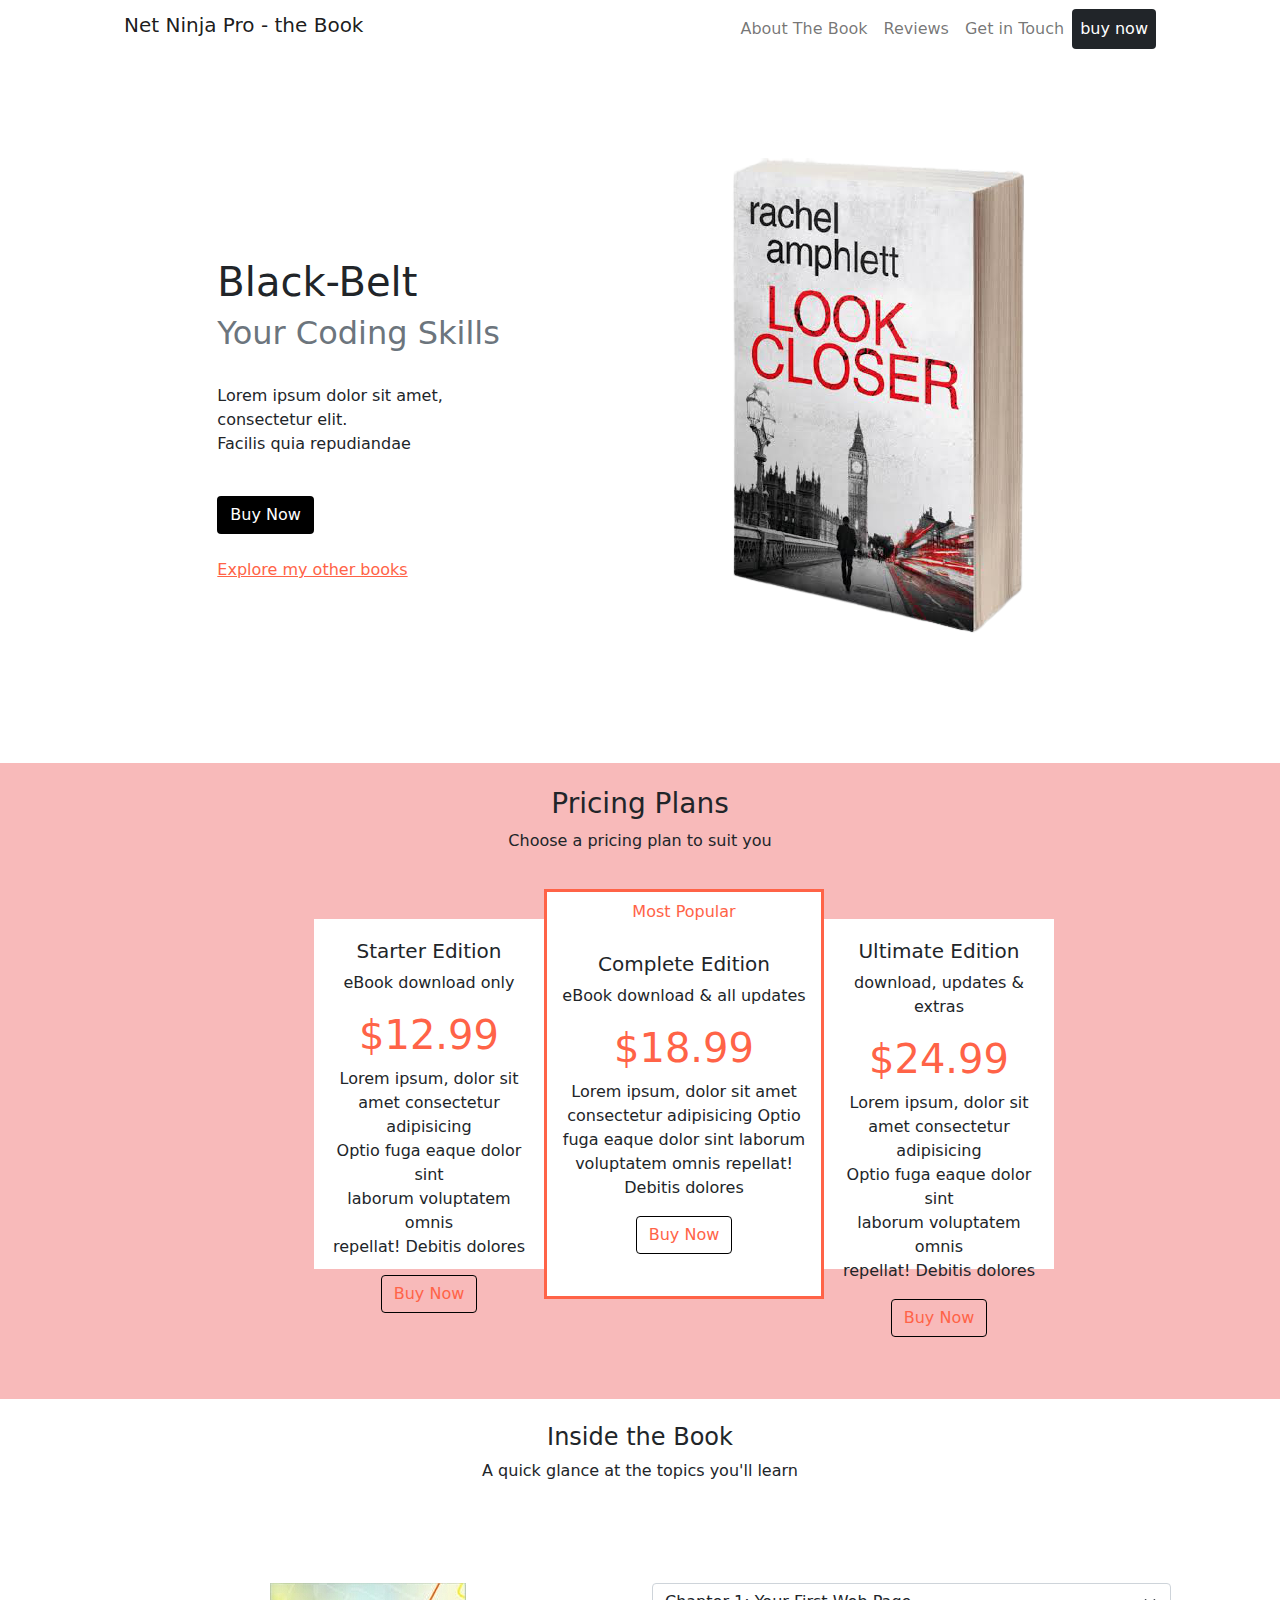
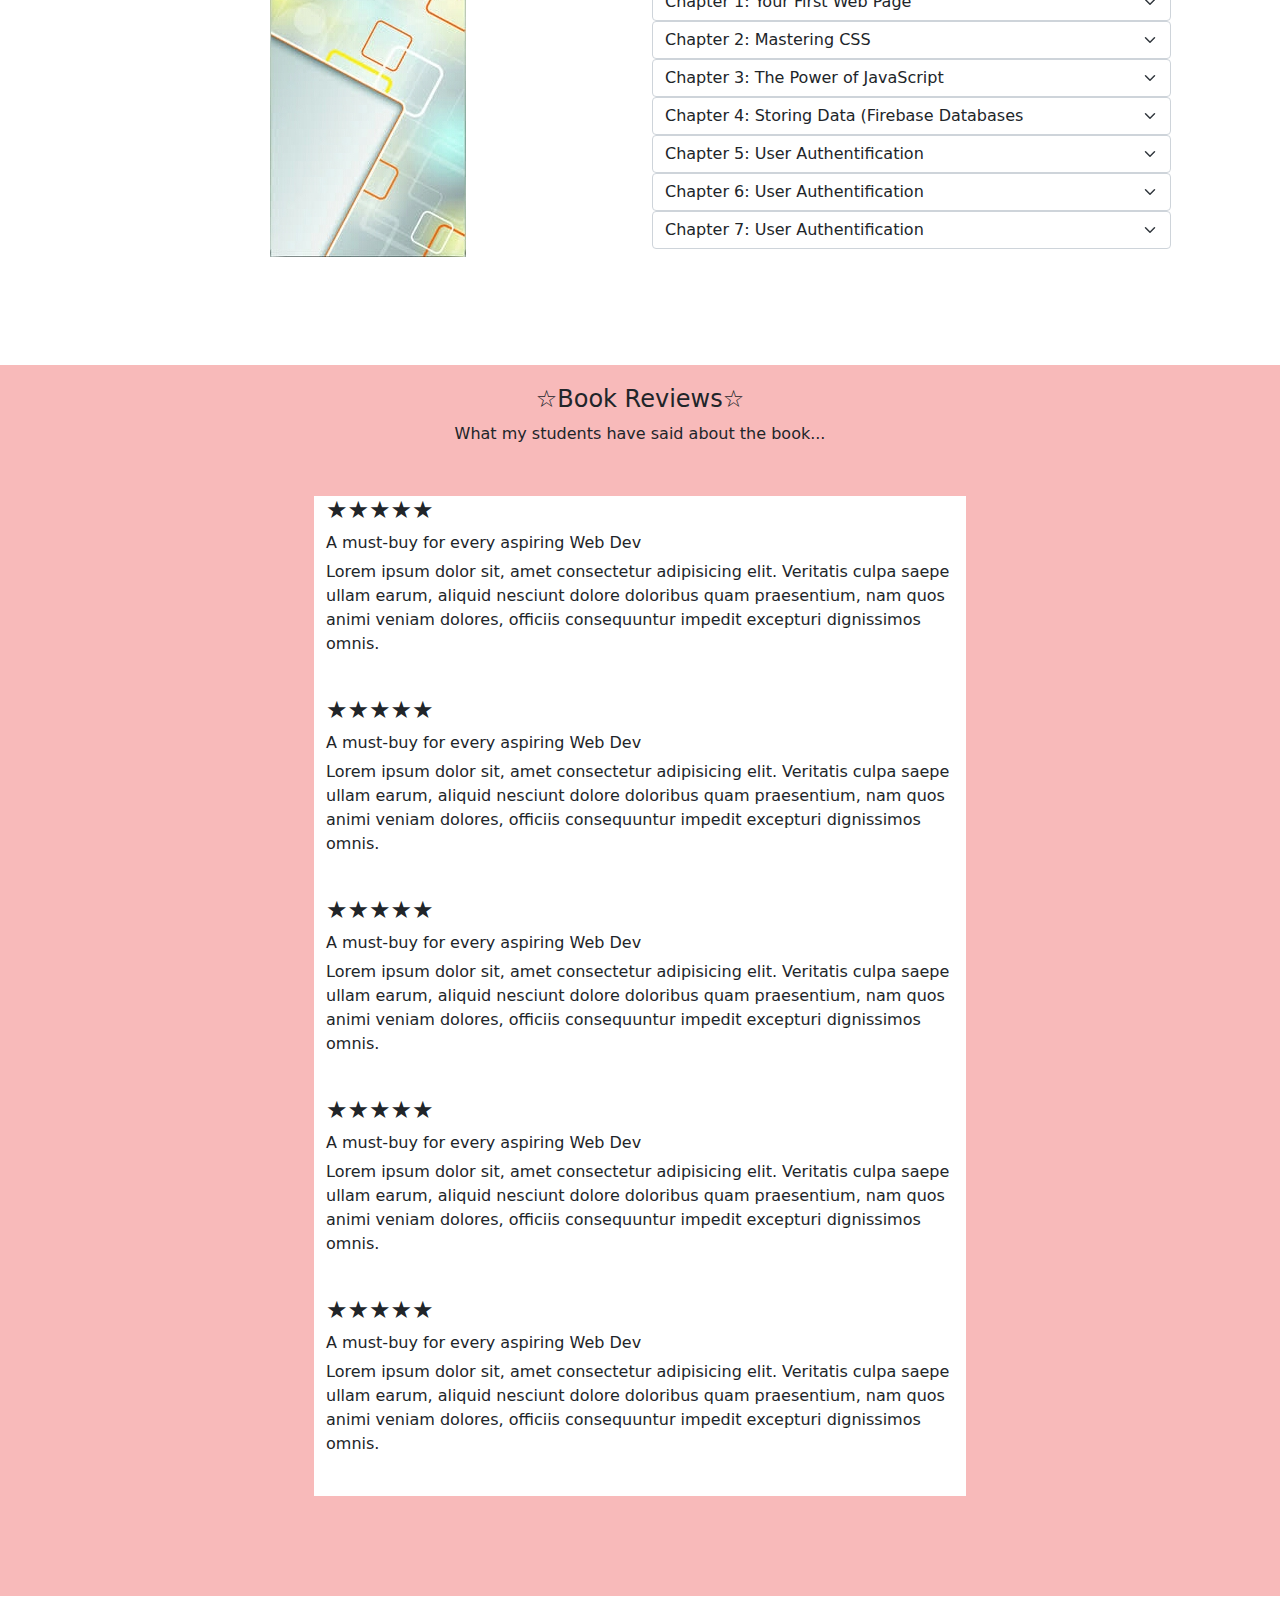
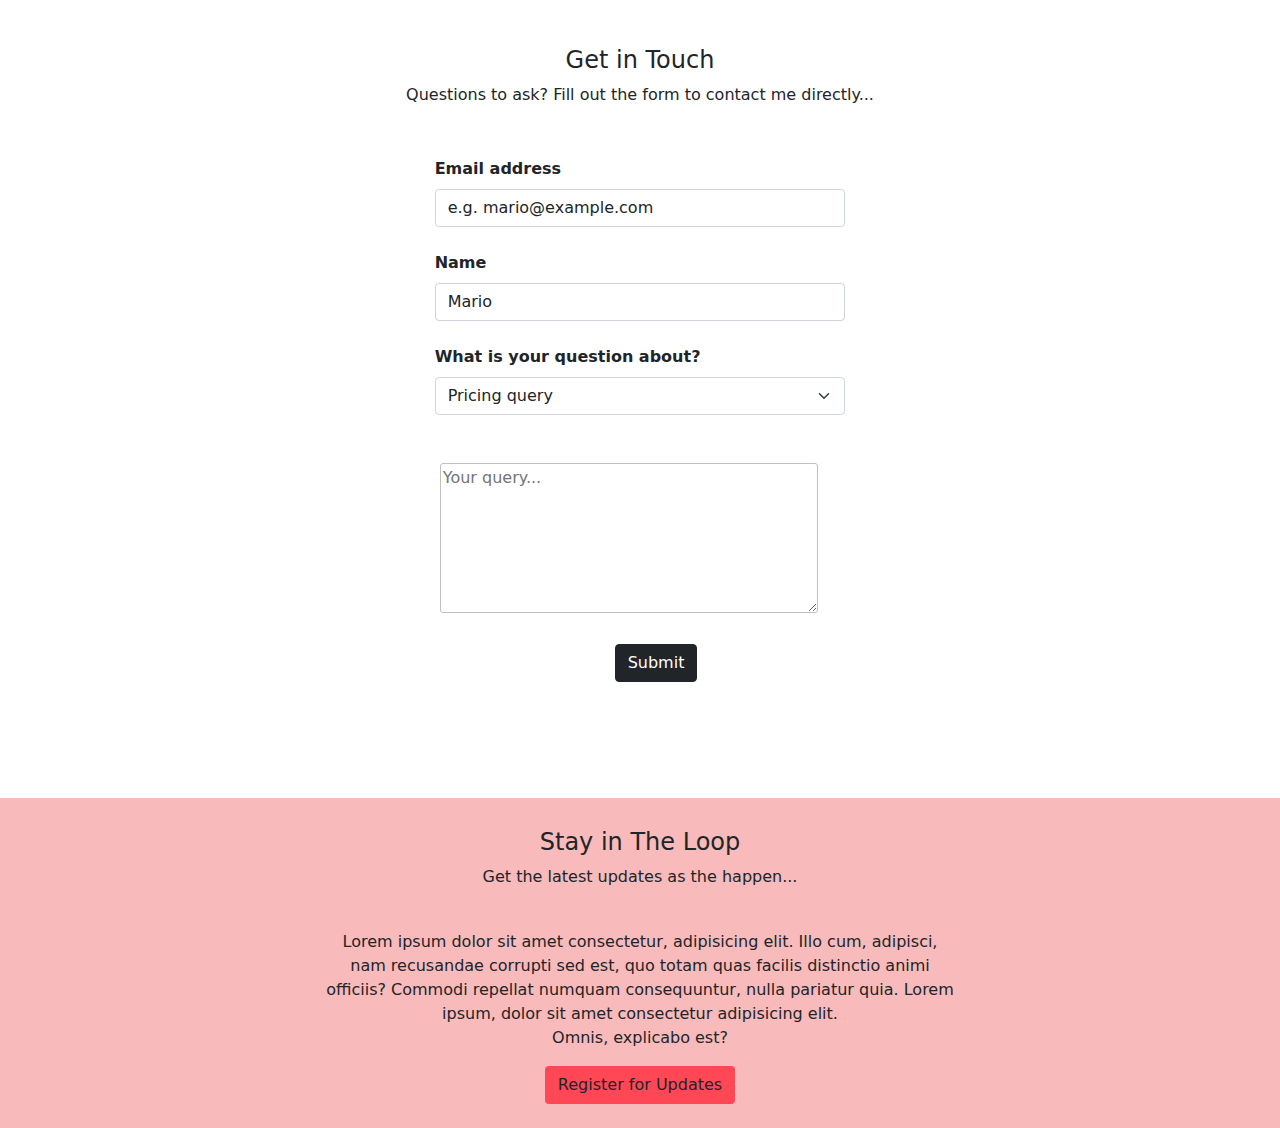
<file: index.html>
<html lang="en">
<head>
    <meta charset="UTF-8">
    <meta name="viewport" content="width=device-width, initial-scale=1.0">
    <meta http-equiv="X-UA-Compatible" content="ie=edge">
    <title>Net Ninja Pro</title>
    <link rel="stylesheet" href="./assets/bootstrap/css/bootstrap.min.css">
    <link rel="stylesheet" href="./netNinjaPro.css">
</head>
<body>
    <!-- NAVBAR STARTS  -->
   <nav class="navbar navbar-expand-lg navbar-light bg-white sticky-top">
    <div class="container-fluid px-4">

    <a class="navbar-brand dark boot h1" href="">Net Ninja Pro - the Book</a>
    <button 
          class="navbar-toggler" 
          type="button"
          data-bs-toggle="collapse"
          data-bs-target="#navbarNavDropdown"
          aria-controls="navbarNavDropdown"
          aria-expanded="false"
          aria-label="Toggle navigation"
     >
         <span class="navbar-toggler-icon"></span>
     </button>       
     <div class="collapse navbar-collapse" id="navbarNavDropdown">
        <ul class="navbar-nav ms-auto">
            <li class="nav-item"><a class="nav-link" href="#aboutthebook">About The Book</a></li>
            <li class="nav-item"><a class="nav-link" href="#reviews">Reviews</a></li>
            <li class="nav-item"><a class="nav-link" href="#getintouch">Get in Touch</a></li>
            <li class="nav-item btn-dark rounded buyn"><a class="nav-link" style="color: white;" href="#buynow">buy now</a></li>
        </ul>
     </div>

    </div>
</nav>
<!-- NAVBAR ENDS -->

<!-- BLACKBELT STARTS -->
<section>
    <div class="">
        <div class="row top">
            <div class="col-lg-2 col-md-2 col-sm-2"></div>

            <div class="col-lg-3 col-md-3 col-sm-3 bb">
                <h1>Black-Belt</h1>
                <h2 class="text-secondary">Your Coding Skills</h2><br>
                <p>Lorem ipsum dolor sit amet, consectetur elit.
                    <br> Facilis quia repudiandae
                </p><br>
                <button type="button" class="btn bn">Buy Now</button><br><br>
                <a style="color:tomato;" href="">Explore my other books</a>
            </div>

            <div class="col-lg-1 col-md-1 col-sm-1"></div>

            <div class="col-lg-2 col-md-2 col-sm-2 img">
                <img src="./assets/images/images-removebg-preview.png" alt="">
            </div>
        </div>
    </div>
</section>
<!-- BLACKBELT ENDS -->

<!-- PRICING PLANS STARTS -->
<section>
    <div class="pp"><br>
        <h3 class="h3p" id="buynow">Pricing Plans</h3>
        <p class="ppp">Choose a pricing plan to suit you</p>
        <div class="row">
            <div class="col-lg-3 col-md-3 col-sm-3"></div>

            <div class="col-lg-2 col-md-2 col-sm-2 tab1">
                <h5 class="starter">Starter Edition</h5>
                <p>eBook download only</p>
                <h1 style="color: tomato;">$12.99</h1>
                <p>Lorem ipsum, dolor sit<br> amet consectetur adipisicing<br> 
                    Optio fuga eaque dolor sint<br> laborum voluptatem omnis<br>
                     repellat! Debitis dolores<br></p>
                <button type="button" class="btn edit">Buy Now</button>
            </div>

            <div class="col-lg-3 col-md-3 col-sm-3 tab2">
                <button type="button" class="btn inside">Most Popular</button>
                <h5 class="starter">Complete Edition</h5>
                <p>eBook download & all updates</p>
                <h1 style="color: tomato;">$18.99</h1>
                <p>Lorem ipsum, dolor sit amet <br> consectetur adipisicing Optio<br> 
                    fuga eaque dolor sint laborum <br>voluptatem omnis repellat! <br>Debitis dolores<br></p>
                <button type="button" class="btn edit">Buy Now</button>
            </div>

            <div class="col-lg-2 col-md-2 col-sm-2 tab3">
                <h5 class="starter">Ultimate Edition</h5>
                <p>download, updates & extras</p>
                <h1 style="color: tomato;">$24.99</h1>
                <p>Lorem ipsum, dolor sit<br> amet consectetur adipisicing<br> 
                    Optio fuga eaque dolor sint<br> laborum voluptatem omnis<br>
                     repellat! Debitis dolores<br></p>
                <button type="button" class="btn edit">Buy Now</button>
            </div>

            <div class="col-lg-2 col-md-2 col-sm-2"></div>
        </div>
    </div>
</section>
<!-- PRICING PLANS ENDS -->

<!-- INSIDE THE BOOK STARTS -->
<section>
    <div class="itb" id="aboutthebook"><br>
        <h4>Inside the Book</h4>
        <p>A quick glance at the topics you'll learn</p>
        <div class="row top">
            <div class="col-lg-2 col-md-2 col-sm-2"></div>

            <div class="col-lg-3 col-md-3 col-sm-3">
                <img src="./assets/images/20210703_182458.jpg" alt="">
            </div>

            <div class="col-lg-1 col-md-1 col-sm-1"></div>

            <div class="col-lg-5 col-md-5 col-sm-5">
                <form action="" class="needs-validation" novalidate>
                    <div>
                        <select class="form-select" id="validationCustom04" required>
                            <option selected disabled value="">Chapter 1: Your First Web Page</option>
                            <option>Lorem ipsum dolor sit amet consectetur adipisicing elit</option>
                            <option>Lorem ipsum dolor sit amet consectetur adipisicing elit</option>
                        </select>
                        <div class="invalid-feedback">Please select...</div>
                    </div>

                    <div>
                        <select class="form-select" id="validationCustom04" required>
                            <option selected disabled value="">Chapter 2: Mastering CSS</option>
                            <option>Lorem ipsum dolor sit amet consectetur adipisicing elit</option>
                            <option>Lorem ipsum dolor sit amet consectetur adipisicing elit</option>
                        </select>
                        <div class="invalid-feedback">Please select...</div>
                    </div>

                    <div>
                        <select class="form-select" id="validationCustom04" required>
                            <option selected disabled value="">Chapter 3: The Power of JavaScript</option>
                            <option>Lorem ipsum dolor sit amet consectetur adipisicing elit. Quo ut quisquam non,<br>
                                 ab excepturi nam officiis est accusamus sunt labore! Amet neque cupiditate dolorum<br> 
                                 voluptatum error autem est earum debitis?</option>
                            <option>Lorem ipsum dolor sit amet consectetur adipisicing elit. Quo ut quisquam non,<br>
                                ab excepturi nam officiis est accusamus sunt labore! Amet neque cupiditate dolorum<br> 
                                voluptatum error autem est earum debitis?</option>
                        </select>
                        <div class="invalid-feedback">Please select...</div>
                    </div>

                    <div>
                        <select class="form-select" id="validationCustom04" required>
                            <option selected disabled value="">Chapter 4: Storing Data (Firebase Databases</option>
                            <option>Lorem ipsum dolor sit amet consectetur adipisicing elit</option>
                            <option>Lorem ipsum dolor sit amet consectetur adipisicing elit</option>
                        </select>
                        <div class="invalid-feedback">Please select...</div>
                    </div>

                    <div>
                        <select class="form-select" id="validationCustom04" required>
                            <option selected disabled value="">Chapter 5: User Authentification</option>
                            <option>Lorem ipsum dolor sit amet consectetur adipisicing elit</option>
                            <option>Lorem ipsum dolor sit amet consectetur adipisicing elit</option>
                        </select>
                        <div class="invalid-feedback">Please select...</div>
                    </div>

                    <div>
                        <select class="form-select" id="validationCustom04" required>
                            <option selected disabled value="">Chapter 6: User Authentification</option>
                            <option>Lorem ipsum dolor sit amet consectetur adipisicing elit</option>
                            <option>Lorem ipsum dolor sit amet consectetur adipisicing elit</option>
                        </select>
                        <div class="invalid-feedback">Please select...</div>
                    </div>

                    <div>
                        <select class="form-select" id="validationCustom04" required>
                            <option selected disabled value="">Chapter 7: User Authentification</option>
                            <option>Lorem ipsum dolor sit amet consectetur adipisicing elit</option>
                            <option>Lorem ipsum dolor sit amet consectetur adipisicing elit</option>
                        </select>
                        <div class="invalid-feedback">Please select...</div>
                    </div>
                </form>
            </div>
        </div>
    </div>
</section>
<!-- INSIDE THE BOOK ENDS -->

<!-- BOOK REVIEWS STARTS -->
<section class="bookr">
    <h4 class="bkr" id="reviews">&#9734Book Reviews&#9734</h4>
    <p class="bkr2">What my students have said about the book...</p>
    <div class="row bookrev">
        <div class="col-lg-3 col-md-3 col-sm-3"></div>

        <div class="col-lg-6 col-md-6 col-sm-6 rev">
            <h4>&#9733&#9733&#9733&#9733&#9733</h4>
            <h6>A must-buy for every aspiring Web Dev</h6>
            <p>Lorem ipsum dolor sit, amet consectetur adipisicing elit. Veritatis culpa saepe ullam earum, aliquid nesciunt dolore 
                doloribus quam praesentium, nam quos animi veniam dolores, officiis consequuntur impedit excepturi dignissimos omnis.
            </p><br>

            <h4>&#9733&#9733&#9733&#9733&#9733</h4>
            <h6>A must-buy for every aspiring Web Dev</h6>
            <p>Lorem ipsum dolor sit, amet consectetur adipisicing elit. Veritatis culpa saepe ullam earum, aliquid nesciunt dolore 
                doloribus quam praesentium, nam quos animi veniam dolores, officiis consequuntur impedit excepturi dignissimos omnis.
            </p><br>

            <h4>&#9733&#9733&#9733&#9733&#9733</h4>
            <h6>A must-buy for every aspiring Web Dev</h6>
            <p>Lorem ipsum dolor sit, amet consectetur adipisicing elit. Veritatis culpa saepe ullam earum, aliquid nesciunt dolore 
                doloribus quam praesentium, nam quos animi veniam dolores, officiis consequuntur impedit excepturi dignissimos omnis.
            </p><br>

            <h4>&#9733&#9733&#9733&#9733&#9733</h4>
            <h6>A must-buy for every aspiring Web Dev</h6>
            <p>Lorem ipsum dolor sit, amet consectetur adipisicing elit. Veritatis culpa saepe ullam earum, aliquid nesciunt dolore 
                doloribus quam praesentium, nam quos animi veniam dolores, officiis consequuntur impedit excepturi dignissimos omnis.
            </p><br>

            <h4>&#9733&#9733&#9733&#9733&#9733</h4>
            <h6>A must-buy for every aspiring Web Dev</h6>
            <p>Lorem ipsum dolor sit, amet consectetur adipisicing elit. Veritatis culpa saepe ullam earum, aliquid nesciunt dolore 
                doloribus quam praesentium, nam quos animi veniam dolores, officiis consequuntur impedit excepturi dignissimos omnis.
            </p><br>
        </div>

        <div class="col-lg-3 col-md-3 col-sm-3"></div>
    </div>
</section>
<!-- BOOK REVIEW ENDS -->

<!-- GET IN TOUCH STARTS -->
<section class="getint">
    <h4 class="git" id="getintouch">Get in Touch</h4>
    <p class="git2">Questions to ask? Fill out the form to contact me directly...</p>
    <div class="row">
        <div class="col-lg-4 col-md-4 col-sm-4"></div>

        <div class="col-lg-4 col-md-4 col-sm-4">
            <form action="">
                <div>
                    <label for="validationCustom02" class="form-label"><b>Email address</b></label>
                    <input type="email" class="form-control" id="validationCustom02" value="e.g. mario@example.com" required>
                    <div class="valid-feedback">
                        Looks good!
                    </div>
                </div><br>

                <div>
                    <label for="validationCustom01" class="form-label"><b>Name</b></label>
                    <input type="text" class="form-control" id="validationCustom01" value="Mario" required>
                    <div class="valid-feedback">
                        Looks good!
                    </div>
                </div><br>

                <div>
                    <label for="validationCustom01" class="form-label"><b>What is your question about?</b></label>
                    <select class="form-select" id="validationCustom04" required>
                        <option selected disabled value="">Pricing query</option>
                        <option>Lorem ipsum dolor sit amet consectetur adipisicing elit</option>
                        <option>Lorem ipsum dolor sit amet consectetur adipisicing elit</option>
                    </select>
                    <div class="invalid-feedback">Please select...</div><br>
                </div><br>

                <div>
                    <label for="validationCustom02" class="form-label"></label>
                    <textarea name="form-control" id="exampleFormControlTextarea1" cols="44" rows="6" placeholder="Your query..."
                     style="border-radius: 3px; border-color: silver;"></textarea>
                    <div class="valid-feedback">
                        Looks good!
                    </div>
                </div><br>

                <div>
                    <button class="btn btn-dark formsub" type="submit">Submit</button>
                </div>
            </form>
        </div>

        <div class="col-lg-4 col-md-4 col-sm-4"></div>
    </div>
</section>
<!-- GET IN TOUCH ENDS -->

<!-- STAY IN THE LOOP STARTS -->
<section class="sit">
    <h4 class="sitl">Stay in The Loop</h4>
    <p class="sitl2">Get the latest updates as the happen...</p>
    <div class="row">
        <div class="col-lg-3 col-md-3 col-sm-3"></div>

        <div class="col-lg-6 col-md-6 col-sm-6">
            <p>Lorem ipsum dolor sit amet consectetur, adipisicing elit. Illo cum, adipisci, nam recusandae corrupti sed est, 
                quo totam quas facilis distinctio animi officiis? Commodi repellat numquam consequuntur, nulla pariatur quia.
                Lorem ipsum, dolor sit amet consectetur adipisicing elit. <br> Omnis, explicabo est?
            </p>
        </div>

        <div class="col-lg-3 col-md-3 col-sm-3"></div>
    </div>

    <button class="btn rfu" type="submit">Register for Updates</button><br><br>
</section>
<!-- STAY IN THE LOOP ENDS -->

<script src="./assets/bootstrap/js/bootstrap.min.js"></script>
</body>
</html>
</file>
<file: netNinjaPro.css>
.boot{
    margin-left: 100px;
}
.buyn{
    margin-right: 100px;
}


.top{
    margin-top: 100px;
    margin-bottom: 100px;
}
.bb{
    margin-top: 100px;
}
.img{
    margin-right: 100px;
}
.bn{
    background-color: black;
    color: white;
}


.pp{
    background-color: rgb(248, 186, 186);
    padding-bottom: 100px;
}
.h3p{
    text-align: center;
}
.ppp{
    text-align: center;
}
.tab1{
    width: 230px;
    height: 350px;
    background-color: white;
    text-align: center;
    margin-top: 50px;
}
.edit{
    border-color: black;
    color:tomato;
}
.starter{
    margin-top: 20px;
}
.inside{
    width: 250px;
    height: 40px;
    color: tomato;
}
.tab2{
    width: 280px;
    height: 410px;
    background-color: white;
    text-align: center;
    margin-top: 20px;
    border-style: solid;
    border-color: tomato;
}
.tab3{
    width: 230px;
    height: 350px;
    background-color: white;
    text-align: center;
    margin-top: 50px;
}


.itb{
    text-align: center;
    margin-bottom: 100px;
}
.bookr{
    background-color:rgb(248, 186, 186);
}
.bkr{
    text-align: center;
    padding-top: 20px;
}
.bkr2{
    text-align: center;
}

.bookrev{
    margin-top: 50px;
    padding-bottom: 100px;
}
.rev{
    background-color: white;
}

.getint{
    margin-bottom: 100px;
}
.git{
    text-align: center;
    margin-top: 50px;
}
.git2{
    text-align: center;
    margin-bottom: 50px;
}
.formsub{
    margin-left: 180px;
    color: white;
}

.sit{
    background-color: rgb(248, 186, 186);
    text-align: center;
}
.sitl{
    padding-top: 30px;
}
.sitl2{
    padding-bottom: 25px;
}
.rfu{
    background-color: rgb(255, 71, 86);  
}
</file>
